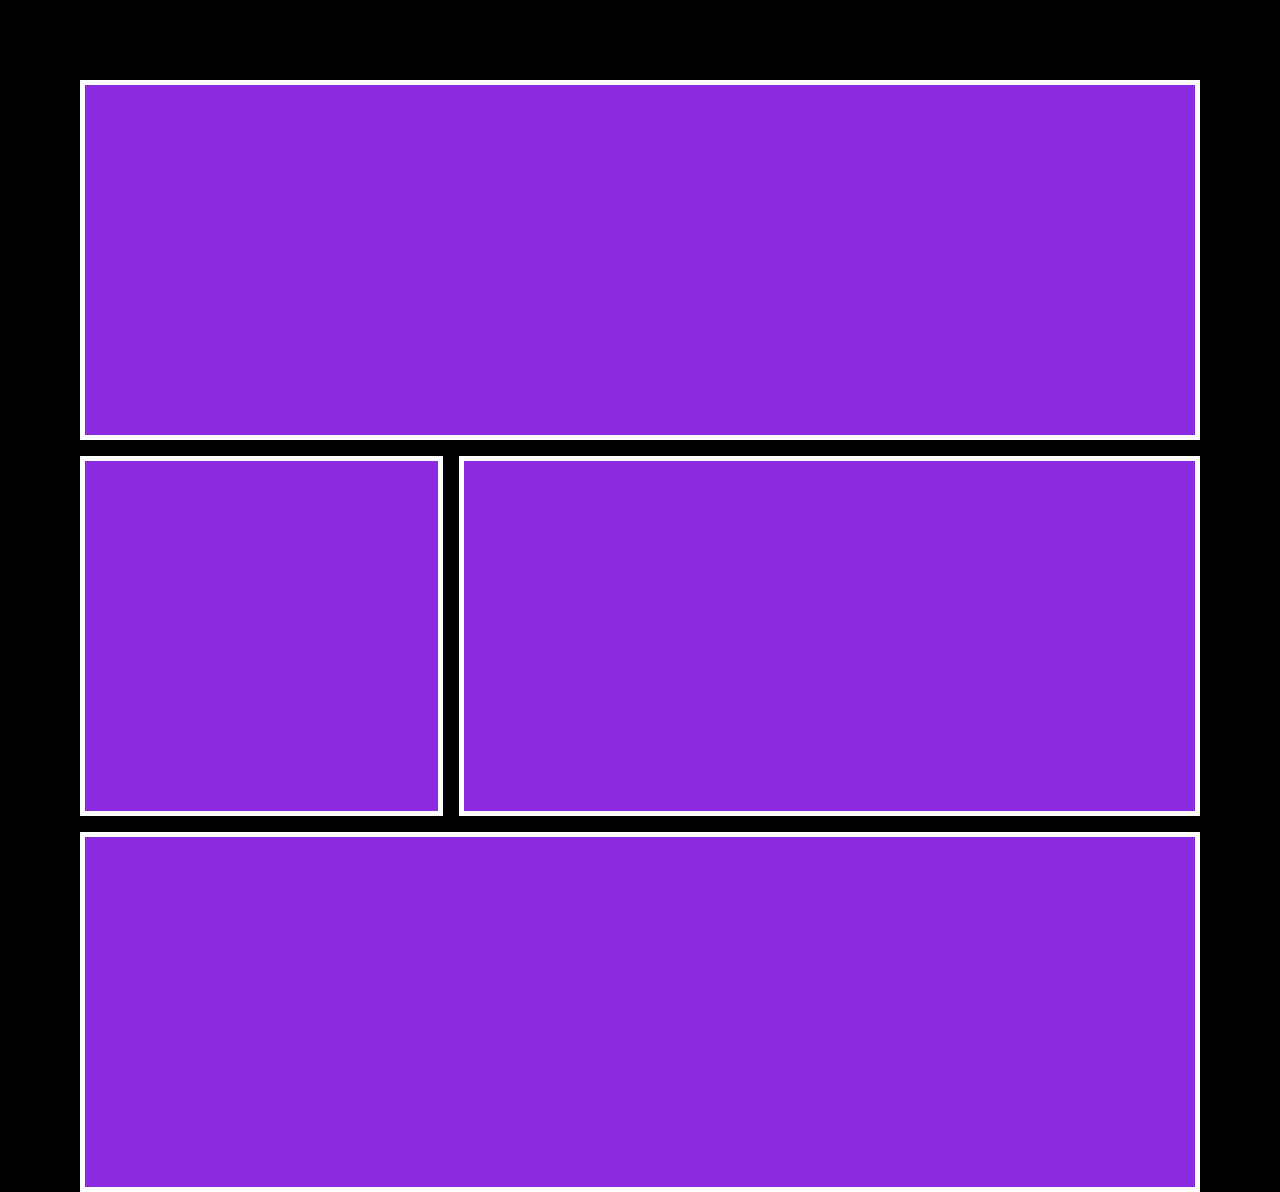
<file: P16/index.html>
<!DOCTYPE html>
<html lang="en">
<head>
    <meta charset="UTF-8">
    <meta name="viewport" content="width=device-width, initial-scale=1.0">
    <link rel="stylesheet" href="style.css">
    <title>Document | P16</title>
</head>
<body>
    <div class="container">
        <div class="item "></div>
        <div class="item "></div>
        <div class="item "></div>
        <div class="item "></div>
    </div>
</body>
</html>
</file>
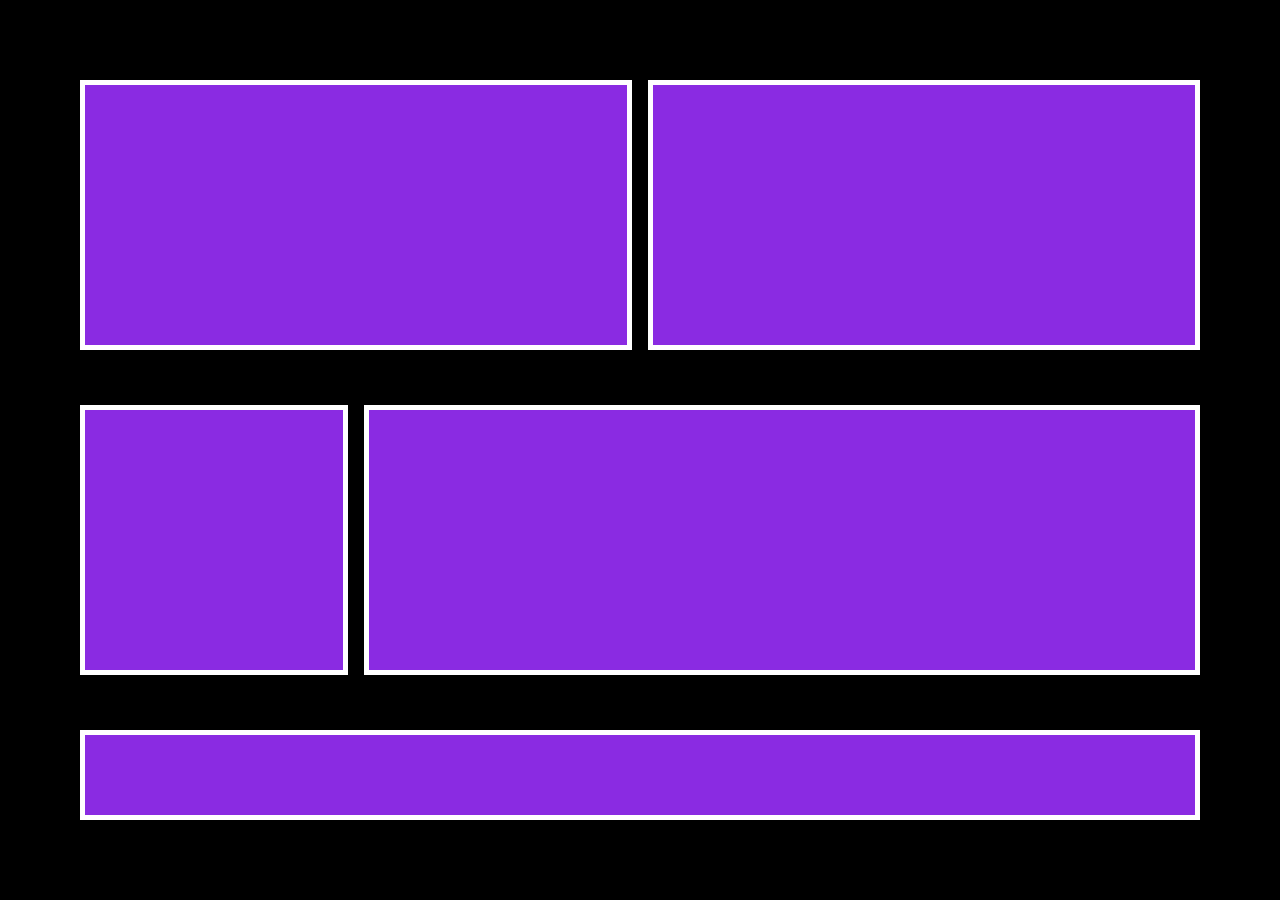
<file: P17/index.html>
<!DOCTYPE html>
<html lang="en">
<head>
    <meta charset="UTF-8">
    <meta name="viewport" content="width=device-width, initial-scale=1.0">
    <link rel="stylesheet" href="style.css">
    <title>Document | P17</title>
</head>
<body>
    <div class="container">
        <div class="item"></div>
        <div class="item"></div>
        <div class="item"></div>
        <div class="item"></div>
        <div class="item"></div>
    </div>
</body>
</html>
</file>
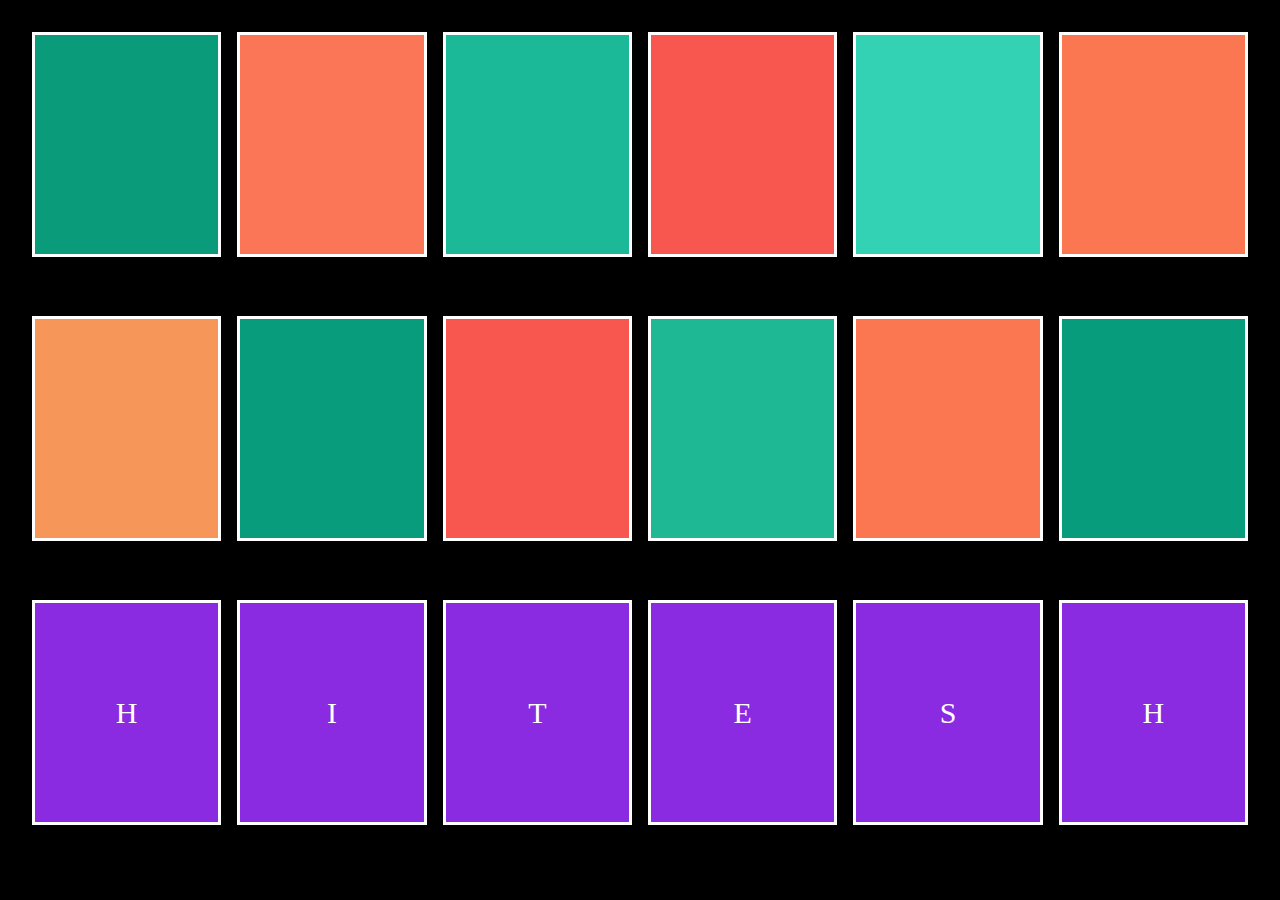
<file: P18/index.html>
<!DOCTYPE html>
<html lang="en">
<head>
    <meta charset="UTF-8">
    <meta name="viewport" content="width=device-width, initial-scale=1.0">
    <link rel="stylesheet" href="style.css">
    <title>Document | P19</title>
</head>
<body>
    <div class="container">
        <div class="item"></div>
        <div class="item"></div>
        <div class="item"></div>
        <div class="item"></div>
        <div class="item"></div>
        <div class="item"></div>
        <div class="item"></div>
        <div class="item"></div>
        <div class="item"></div>
        <div class="item"></div>
        <div class="item"></div>
        <div class="item"></div>
        <div class="item"><p>H</p></div>
        <div class="item"><p>I</p></div>
        <div class="item"><p>T</p></div>
        <div class="item"><p>E</p></div>
        <div class="item"><p>S</p></div>
        <div class="item"><p>H</p></div>
    </div>
</body>
</html>
</file>
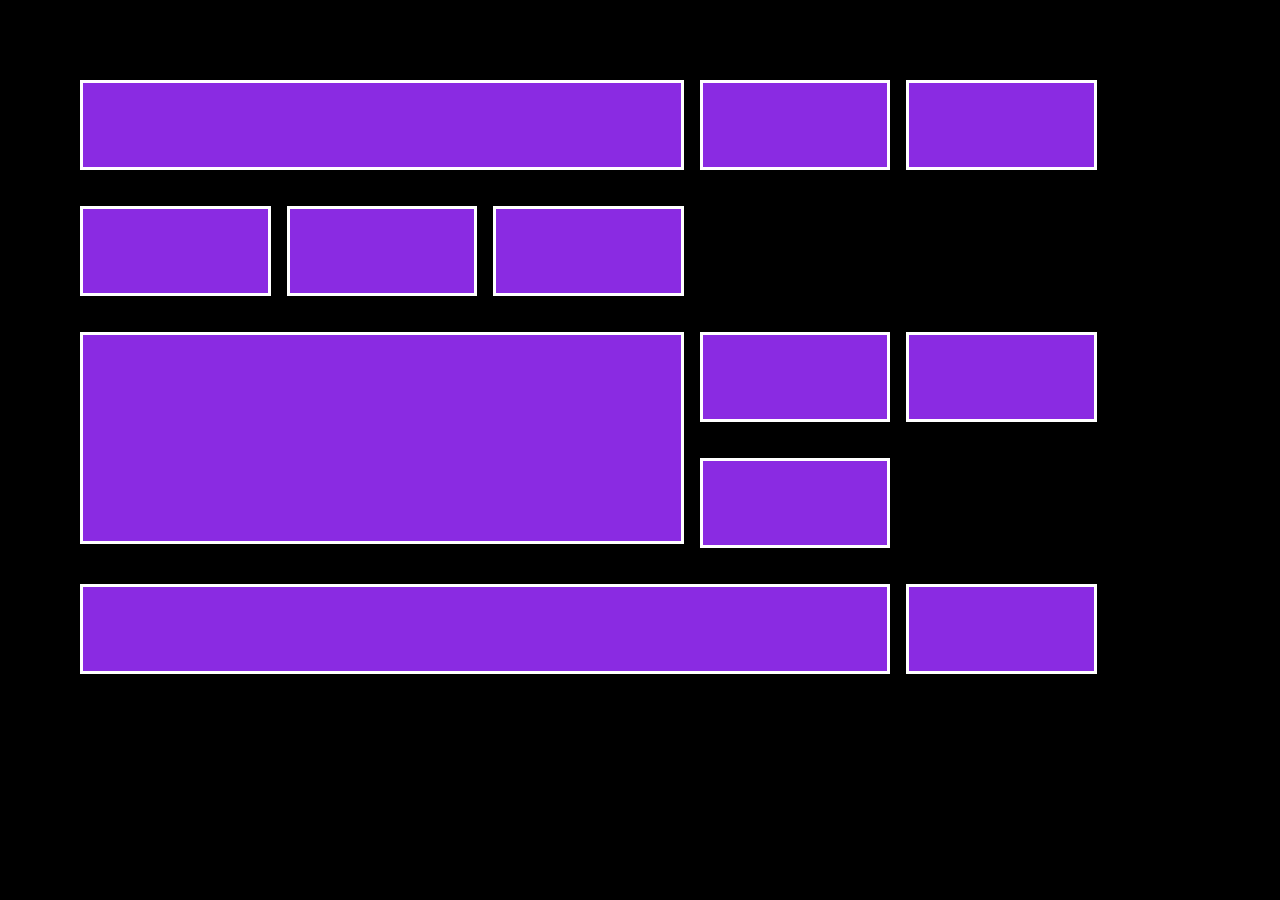
<file: P20/index.html>
<!DOCTYPE html>
<html lang="en">
<head>
    <meta charset="UTF-8">
    <meta name="viewport" content="width=device-width, initial-scale=1.0">
    <link rel="stylesheet" href="style.css">
    <title>Document | P20</title>
</head>
<body>
    <div class="container">
        <div class="item"></div>
        <div class="item"></div>
        <div class="item"></div>
        <div class="item"></div>
        <div class="item"></div>
        <div class="item"></div>
        <div class="item"></div>
        <div class="item"></div>
        <div class="item"></div>
        <div class="item"></div>
        <div class="item"></div>
        <div class="item"></div>
    </div>
</body>
</html>
</file>
<file: P16/style.css>
* {
    margin: 0;
    padding: 0;
    box-sizing: border-box;
}

body {
    height: 100vh;
    width: 100vw;
    background-color: black;
}

.container {
    height: 100vh;
    width: 100%;
    padding: 5rem;
    display: grid;
    gap: 1rem;
    grid-template-columns: repeat(3, 1fr);
    grid-template-rows: repeat(2, 1fr);
}

.item {
    background-color: blueviolet;
    border: 5px solid #fff;
    height: 40vh;
}

.item:nth-child(1) {
    grid-column-start: 1;
    grid-column-end: 4;
}

.item:nth-child(3) {
    grid-column-start: 2;
    grid-column-end: 4;
}

.item:nth-child(4) {
    grid-column-start: 1;
    grid-column-end: 4;
}
</file>
<file: P17/style.css>
* {
    margin: 0;
    padding: 0;
    box-sizing: border-box;
}

body {
    height: 100vh;
    width: 100vw;
    background-color: black;
}

.container {
    height: 100vh;
    width: 100%;
    padding: 5rem;
    display: grid;
    gap: 1rem;
    grid-template-rows: repeat(2, 1fr);
    grid-template-columns: repeat(4, 1fr);
}

.item {
    background-color: blueviolet;
    border: 5px solid #fff;
    height: 30vh;
}

.item:nth-child(1) {
    grid-column-start: 1;
    grid-column-end: 3;
}

.item:nth-child(2) {
    grid-column-start: 3;
    grid-column-end: 5;
}

.item:nth-child(4) {
    grid-column-start: 2;
    grid-column-end: 5;
}

.item:nth-child(5) {
    grid-column-start: 1;
    grid-column-end: 5;
    height: 10vh;
}
</file>
<file: P18/style.css>
* {
    margin: 0;
    padding: 0;
    box-sizing: border-box;
}

body {
    height: 100vh;
    width: 100vw;
    background-color: black;
}

.container {
    height: 100vh;
    width: 100%;
    padding: 2rem;
    display: grid;
    gap: 1rem;
    grid-template-rows: repeat(3, 1fr);
    grid-template-columns: repeat(6, 1fr);
}

.item {
    background-color: blueviolet;
    border: 3px solid #fff;
    height: 25vh;
    display: flex;
    justify-content: center;
    align-items: center;
}

p {
    color: #fff;
    font-size: 30px;
}

.item:nth-child(1) {
    background-color: #0A9B7B;
}

.item:nth-child(2) {
    background-color: #FA7657;
}

.item:nth-child(3) {
    background-color: #1BB997;
}


.item:nth-child(4) {
    background-color: #F7574E;
}

.item:nth-child(5) {
    background-color: #34D2B5;
}

.item:nth-child(6) {
    background-color: #FA7752;
}

.item:nth-child(7) {
    background-color: #F79659;
}

.item:nth-child(8) {
    background-color: #089C7C;
}

.item:nth-child(9) {
    background-color: #F7574E;
}

.item:nth-child(10) {
    background-color: #1EB894;
}

.item:nth-child(11) {
    background-color: #FA7752;
}

.item:nth-child(12) {
    background-color: #079C7C;
}
</file>
<file: P20/style.css>
* {
    margin: 0;
    padding: 0;
    box-sizing: border-box;
}

body {
    height: 100vh;
    width: 100vw;
    background-color: black;
}

.container {
    height: 100vh;
    width: 100%;
    padding: 5rem;
    display: grid;
    gap: 1rem;
    grid-template-rows: repeat(6, 1fr);
    grid-template-columns: repeat(11, 1fr);
}

.item {
    height: 10vh;
    background-color: blueviolet;
    border: 3px solid white;
}

.item:nth-child(1) {
    grid-column: 1/7;
}

.item:nth-child(2) {
    grid-column: 7/9;
}

.item:nth-child(3) {
    grid-column: 9/11;
}

.item:nth-child(4) {
    grid-column-start: 1;
    grid-column-end: 3;
}

.item:nth-child(5) {
    grid-column: 3/5;
}

.item:nth-child(6) {
    grid-column: 5/7;
}

.item:nth-child(7) {
    grid-column: 1/7;
    grid-row: span 2;
    height: 23.5vh;
}

.item:nth-child(8) {
    grid-column: 7/9;
}

.item:nth-child(9) {
    grid-column: 9/11;
}

.item:nth-child(10) {
    grid-column: 7/9;
}

.item:nth-child(11) {
    grid-column: 1/9;
}

.item:nth-child(12) {
    grid-column: 9/11;
}
</file>
